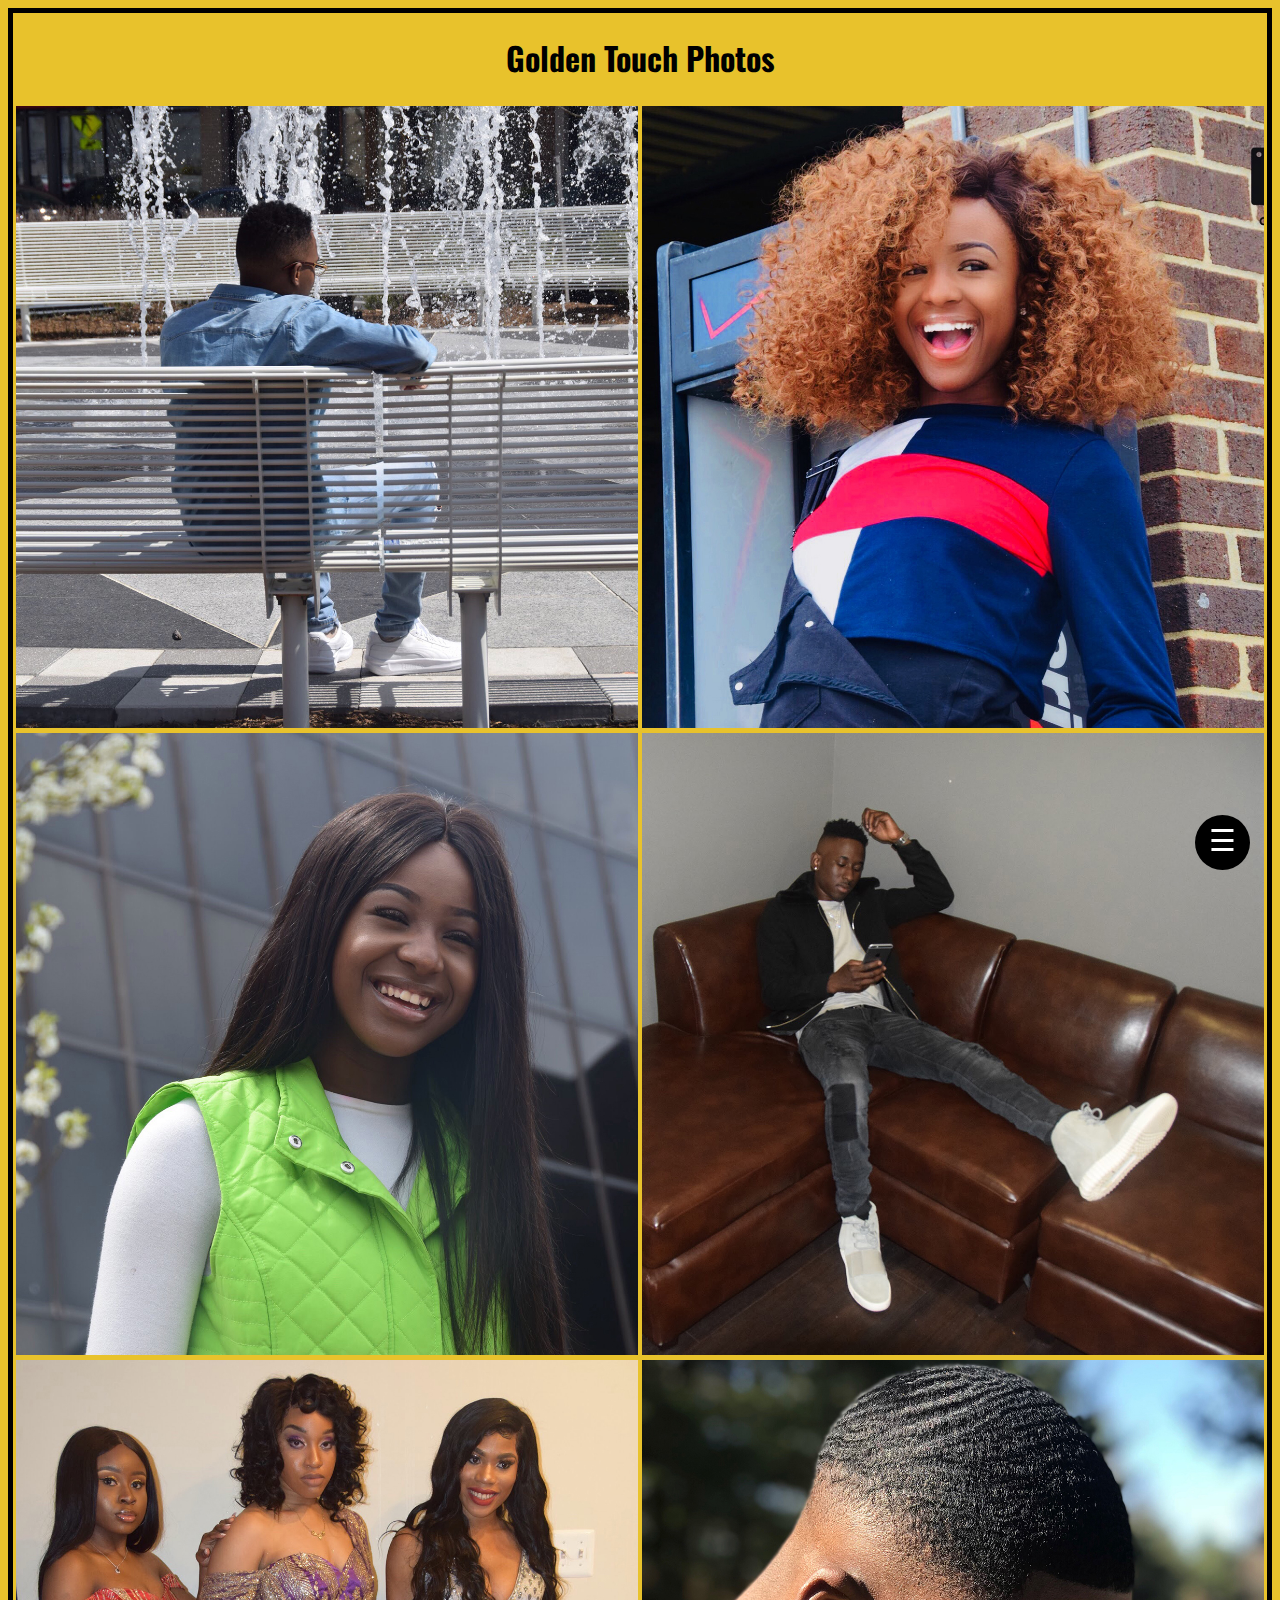
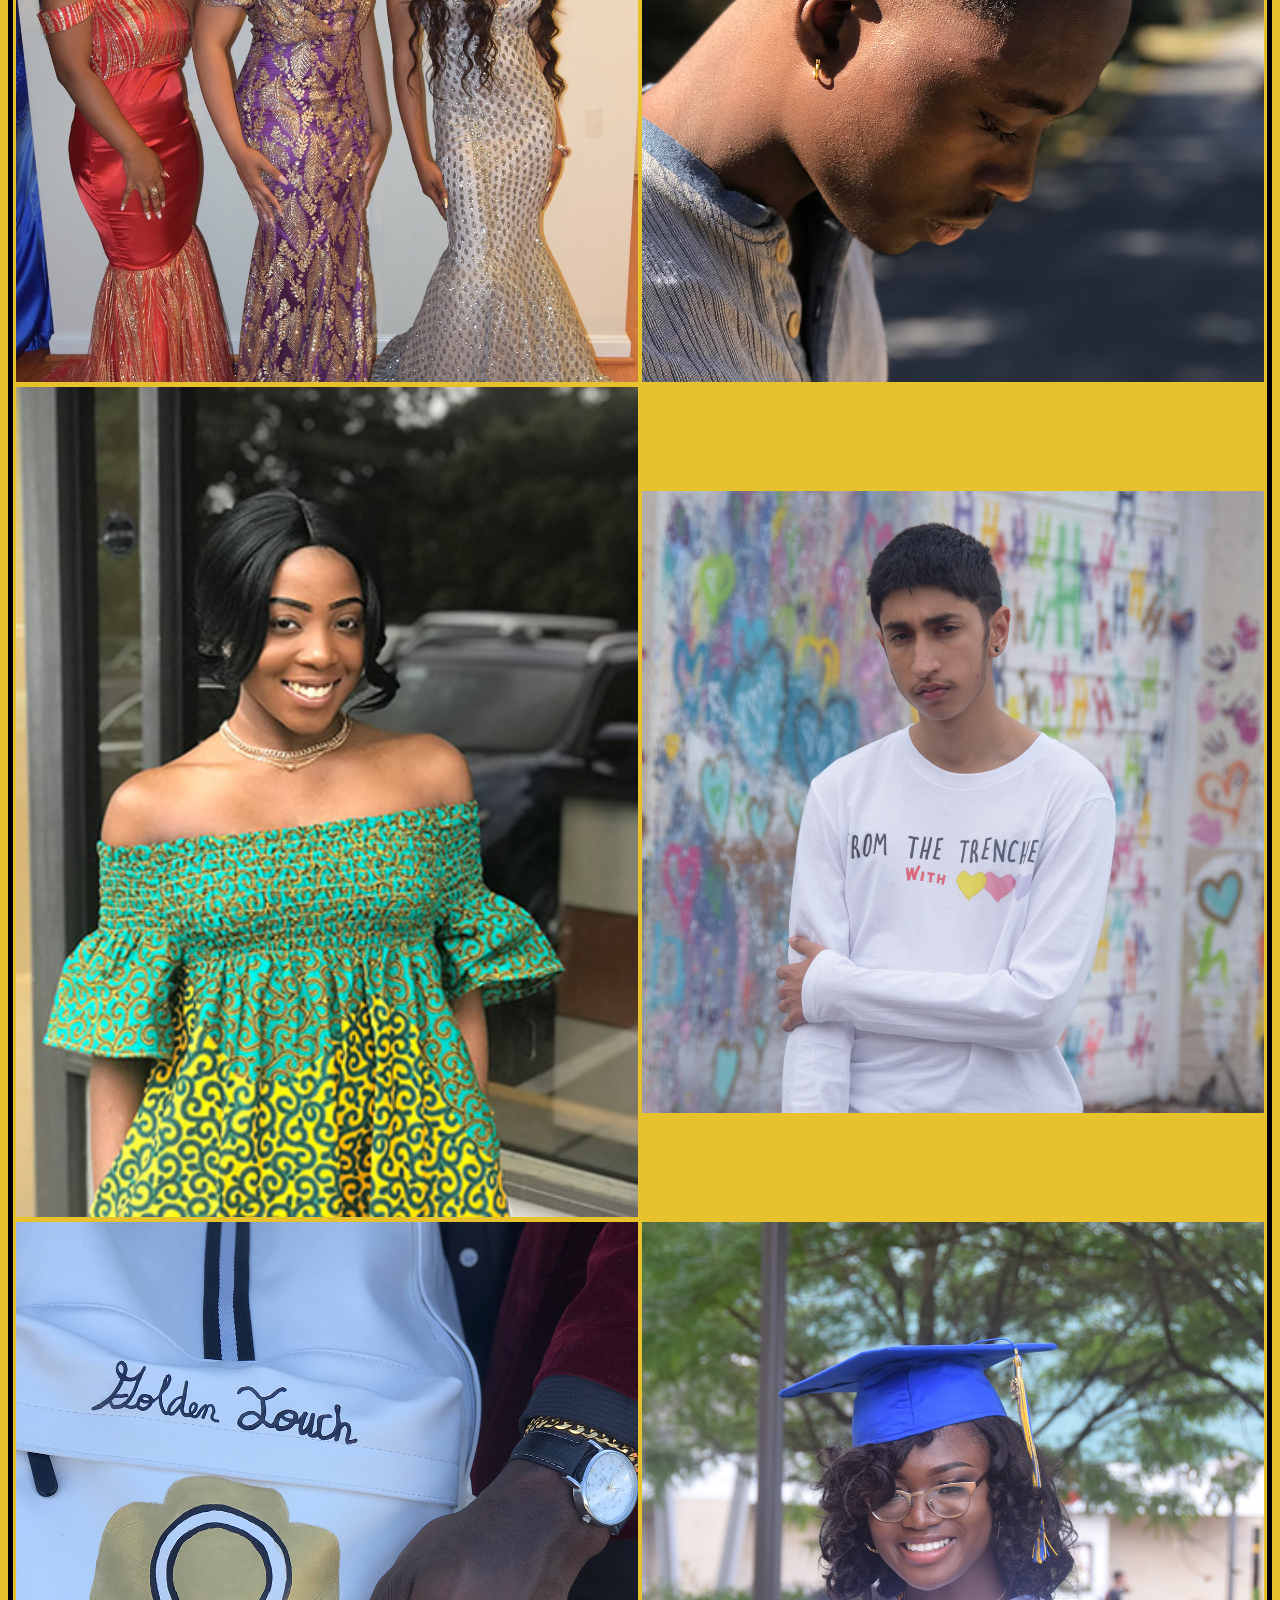
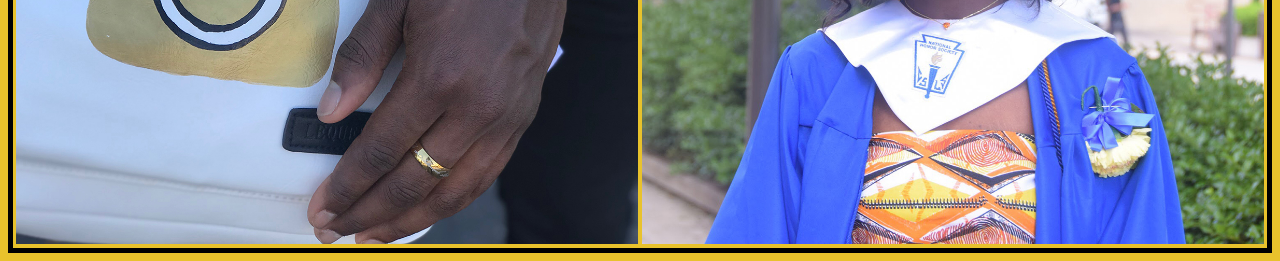
<file: index.html>
<!doctype html>
<html>
<head>
<meta charset="UTF-8">
<title>index</title>
<link href="styles.css" rel="stylesheet" type="text/css">
<link href="https://fonts.googleapis.com/css?family=Oswald" rel="stylesheet">
<link rel="stylesheet" href="https://use.fontawesome.com/releases/v5.3.1/css/all.css" integrity="sha384-mzrmE5qonljUremFsqc01SB46JvROS7bZs3IO2EmfFsd15uHvIt+Y8vEf7N7fWAU" crossorigin="anonymous">
<meta name="viewport" content="width=device-width, initial-scale=1.0">

</head>

<body>
	
	<div id="mySidenav" class="sidenav">
  <a href="javascript:void(0)" class="closebtn" onclick="closeNav()">&times;</a>
  <a href="about.html"><h1>"Osbert Tufuor"</h1></a>
  <a href="mailto:goldentouchphotos@gmail.com" target="_top"><i class="far fa-envelope"></i>  goldentouchphotos@gmail.com</a>
  <a href="tel:240 614 9914"><i class="fas fa-phone"></i> 240 614 9914</a>
  <a href="https://www.instagram.com/goldentouchphotos/"><i class="fab fa-instagram"></i>  goldentouchphotos</a>
	<a href="https://www.youtube.com/watch?v=sK-pdRQrrIg&feature=youtu.be"><i class="fab fa-youtube"></i> HeyOzzy!</a>
</div>
	<span style="font-size:30px;cursor:pointer" onclick="openNav()" id="menu">&#9776;</span>
	
	
	
	<div align="center">
		

	  <h1 style="font-size:2em"><strong>Golden Touch Photos</strong></h1>
		
		
<table style="width:100%">
	<tr>
		<td><img src="/smallpictures/1524354337820.JPEG" alt="Mountains" style="width:100%" onclick="openModal();currentSlide(1)" class="hover-shadow cursor"></td>
		<td><img src="/smallpictures/IMG_1424.JPG" alt="Lights" style="width:100%" onclick="openModal();currentSlide(2)" class="hover-shadow cursor"></td>
	</tr>

<tr>
		<td><img src="/smallpictures/1523476130771.JPEG" alt="Nature" style="width:100%" onclick="openModal();currentSlide(3)" class="hover-shadow cursor"></td>
		<td><img src="/smallpictures/IMG_3778.JPG" alt="Mountains" style="width:100%" onclick="openModal();currentSlide(4)" class="hover-shadow cursor"></td>
	</tr>

	<tr>
		<td><img src="/smallpictures/1526834132335.JPEG" alt="Nature" style="width:100%" onclick="openModal();currentSlide(5)" class="hover-shadow cursor"></td>
		<td><img src="/smallpictures/1519968778755.JPEG" alt="Nature" style="width:100%" onclick="openModal();currentSlide(6)" class="hover-shadow cursor"></td>
	</tr>

	<tr>
		<td><img src="/smallpictures/IMG_3201.jpeg" alt="Nature" style="width:100%" onclick="openModal();currentSlide(7)" class="hover-shadow cursor"></td>
		<td><img src="/smallpictures/1524870549771.JPEG" alt="Nature" style="width:100%" onclick="openModal();currentSlide(8)" class="hover-shadow cursor"></td>
	</tr>

	<tr>
		<td><img src="/smallpictures/FullSizeRender.jpeg" alt="Nature" style="width:100%" onclick="openModal();currentSlide(9)" class="hover-shadow cursor"></td>
		<td><img src="/smallpictures/IMG_3264.JPG" alt="Nature" style="width:100%" onclick="openModal();currentSlide(0)" class="hover-shadow cursor"></td>
	</tr>

</table>



    <div id="myModal" class="modal">
  <span class="close cursor" onclick="closeModal()">&times;</span>
  <div class="modal-content">

    <div class="mySlides">
      <img src="/pictures/1524354337820.JPEG" style="width:100%, height:100% ">
    </div>

    <div class="mySlides">
      <img src="/pictures/IMG_1424.JPG" style="width:100%, height:100%">
    </div>

    <div class="mySlides">
      <img src="/pictures/1523476130771.JPEG".JPG" style="width:100%, height:100%">
    </div>
    
	<div class="mySlides">
      <img src="/pictures/IMG_3778.JPG" style="width:100%, height:100%">
    </div>

    <div class="mySlides">
      <img src="/pictures/1526834132335.JPEG" style="width:100%, height:100%">
    </div>

    <div class="mySlides">
      <img src="/pictures/1519968778755.JPEG" style="width:100%, height:100%">
    </div>

    <div class="mySlides">
      <img src="/pictures/IMG_3201.jpeg" style="width:100%, height:100%">
    </div>

    <div class="mySlides">
      <img src="/pictures/1524870549771.JPEG" style="width:100%, height:100%">
    </div>
    
	<div class="mySlides">
      <img src="/pictures/FullSizeRender.jpeg" style="width:100%, height:100%">
    </div>

    <div class="mySlides">
      <img src="/pictures/IMG_3264.JPG" style="width:100%, height:100%">
    </div>

<!-- <h2>CLick the menu to get started <i class="fas fa-arrow-right"></i> </h2> -->


	</body>
  
	<script>
function openNav() {
    document.getElementById("mySidenav").style.width = "100%";
}

function closeNav() {
    document.getElementById("mySidenav").style.width = "0";
}

function openModal() {
  document.getElementById('myModal').style.display = "block";
}

function closeModal() {
  document.getElementById('myModal').style.display = "none";
}

var slideIndex = 2;
showSlides(slideIndex);

function plusSlides(n) {
  showSlides(slideIndex += n);
}

function currentSlide(n) {
  showSlides(slideIndex = n);
}

function showSlides(n) {
  var i;
  var slides = document.getElementsByClassName("mySlides");
  var dots = document.getElementsByClassName("demo");
  var captionText = document.getElementById("caption");
  if (n > slides.length) {slideIndex = 1}
  if (n < 1) {slideIndex = slides.length}
  for (i = 0; i < slides.length; i++) {
      slides[i].style.display = "none";
  }
  for (i = 0; i < dots.length; i++) {
      dots[i].className = dots[i].className.replace(" active", "");
  }
  slides[slideIndex-1].style.display = "block";
  dots[slideIndex-1].className += " active";
  captionText.innerHTML = dots[slideIndex-1].alt;
}
</script>

</html>
</file>
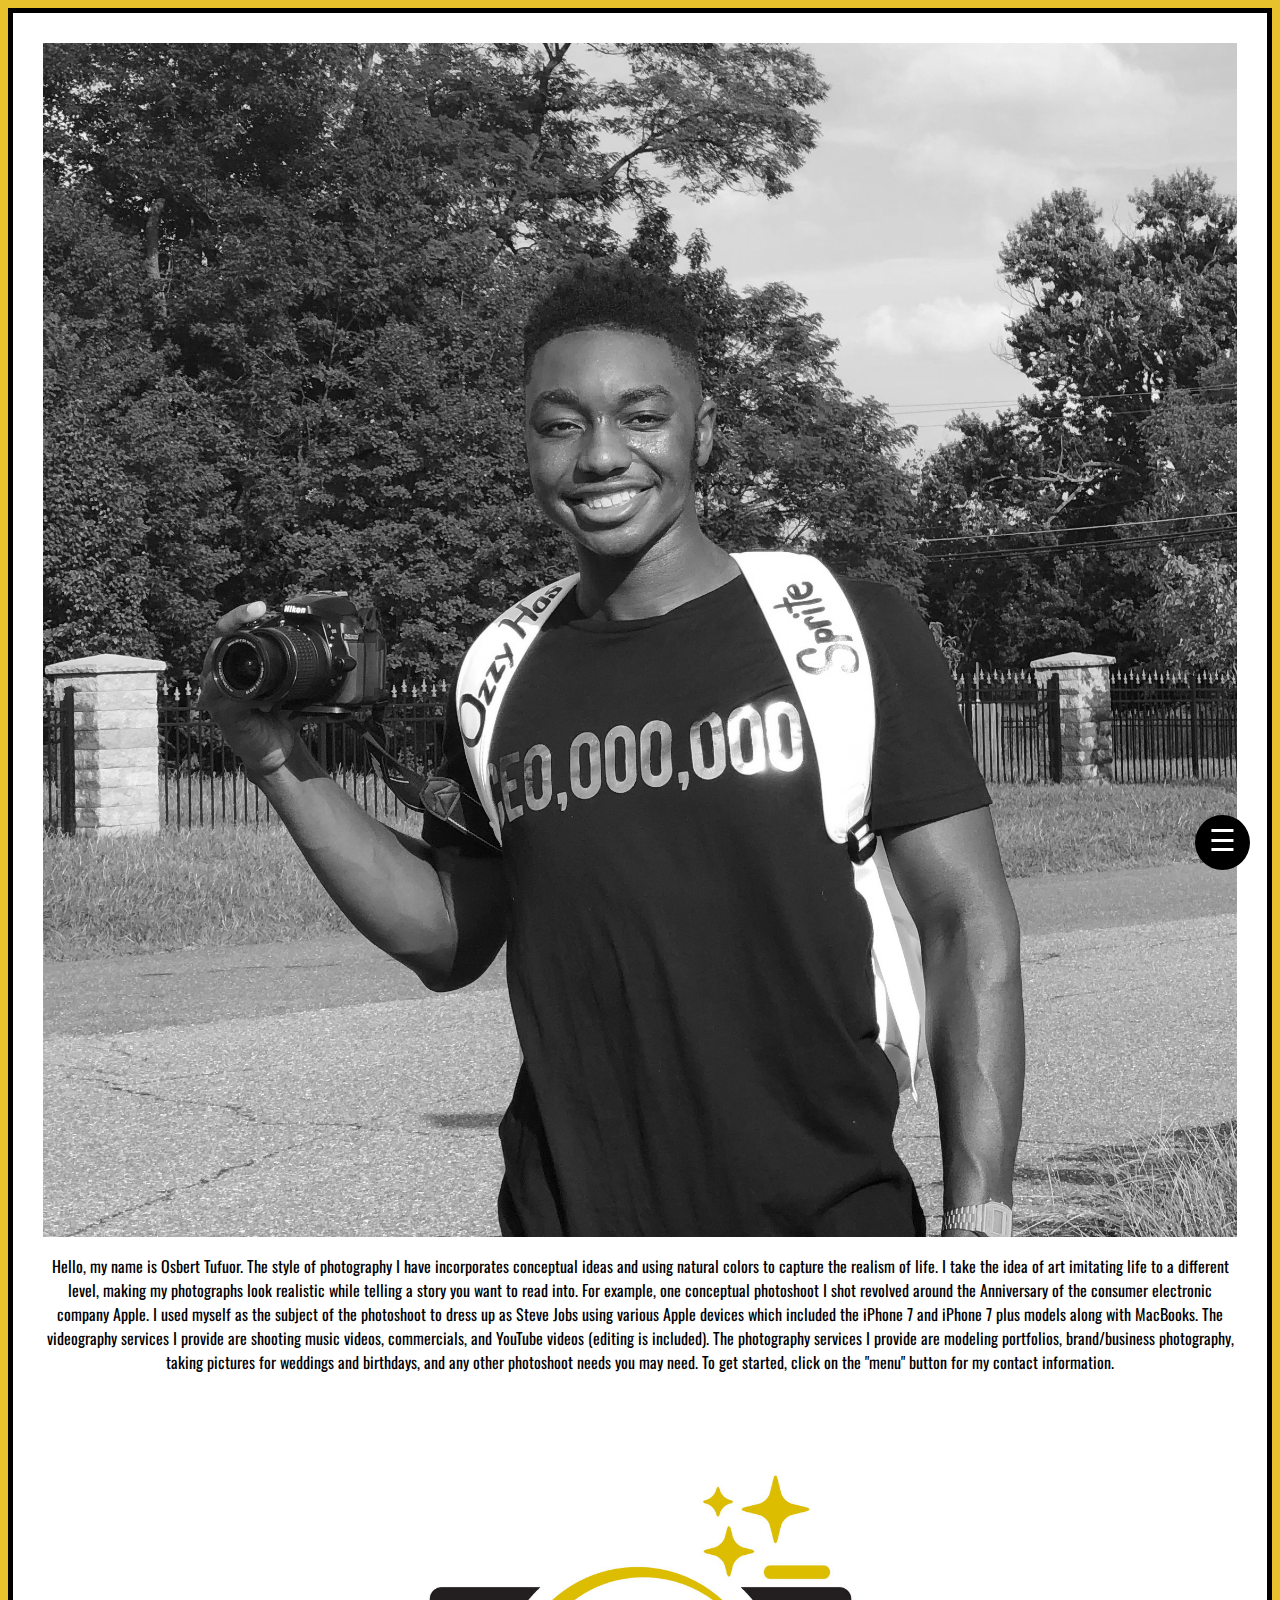
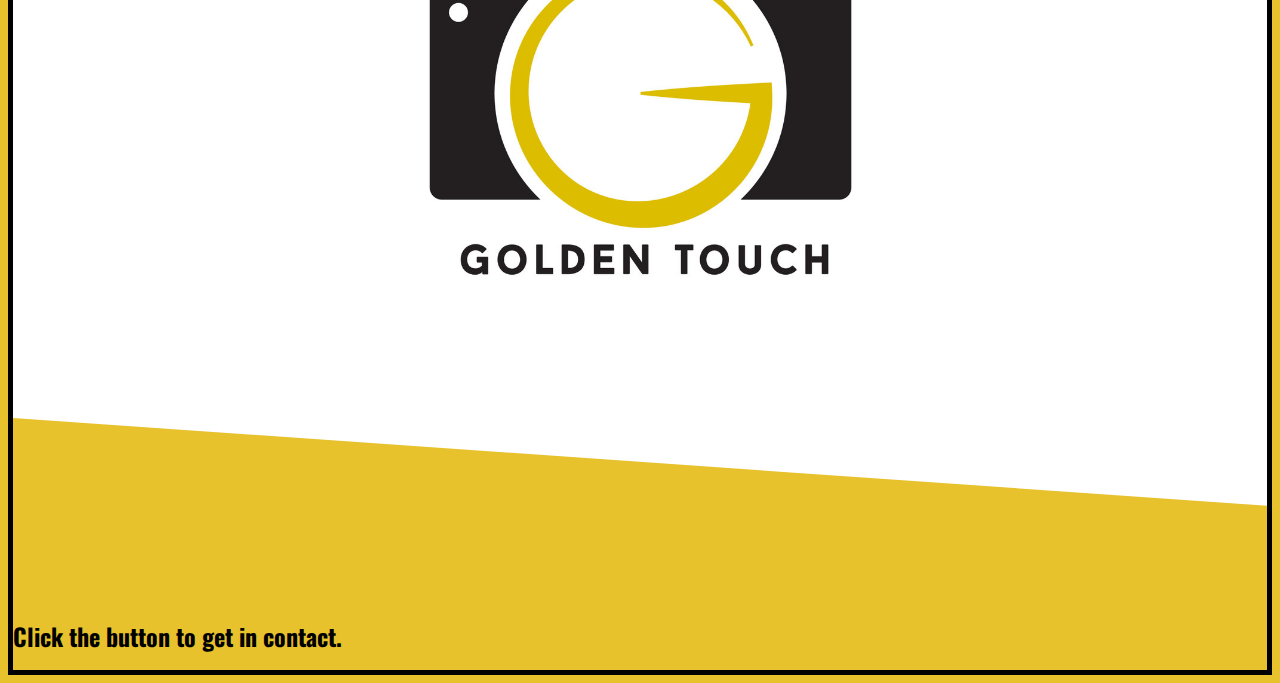
<file: about.html>
<!doctype html>
<html>
<head>
<meta charset="UTF-8">
<title>about</title>
<link href="styles.css" rel="stylesheet" type="text/css">
<link href="https://fonts.googleapis.com/css?family=Oswald" rel="stylesheet">
<link rel="stylesheet" href="https://use.fontawesome.com/releases/v5.3.1/css/all.css" integrity="sha384-mzrmE5qonljUremFsqc01SB46JvROS7bZs3IO2EmfFsd15uHvIt+Y8vEf7N7fWAU" crossorigin="anonymous">
<meta name="viewport" content="width=device-width, initial-scale=1.0">

</head>
<body>	


	<div id="mySidenav" class="sidenav">
  <a href="javascript:void(0)" class="closebtn" onclick="closeNav()">&times;</a>
  <a href="index.html"><h1>Gallery</h1></a>
  <a href="mailto:goldentouchphotos@gmail.com" target="_top"><i class="far fa-envelope"></i>  goldentouchphotos@gmail.com</a>
  <a href="tel:2406149914"><i class="fas fa-phone"></i> 240 614 9914</a>
  <a href="https://www.instagram.com/goldentouchphotos/"><i class="fab fa-instagram"></i>  goldentouchphotos</a>
	<a href="https://www.youtube.com/watch?v=sK-pdRQrrIg&feature=youtu.be"><i class="fab fa-youtube"></i> HeyOzzy!</a>
</div>
	<span style="font-size:30px;cursor:pointer" onclick="openNav()" id="menu">&#9776;</span>
	
	<div class="slantedDivA">
	
	<!-- <a href="index.html">  <i class="fas fa-chevron-circle-left"></i></a> <h1>  Osbert Tuffor</h1> -->
	
	
	<div align="center">
<div><img src="profile.jpeg" style="width:100%" alt=""/ ></div>
	
	<p>Hello, my name is Osbert Tufuor. The style of photography I have incorporates conceptual ideas and using natural colors to capture the realism of life. I take the idea of art imitating life to a different level, making my photographs look realistic while telling a story you want to read into. For example, one conceptual photoshoot I shot revolved around the Anniversary of the consumer electronic company Apple. I used myself as the subject of the photoshoot to dress up as Steve Jobs using various Apple devices which included the iPhone 7 and iPhone 7 plus models along with MacBooks. The videography services I provide are shooting music videos, commercials, and YouTube videos (editing is included). The photography services I provide are modeling portfolios, brand/business photography, taking pictures for weddings and birthdays, and any other photoshoot needs you may need. To get started, click on the "menu" button for my contact information.</p>

	<div><img src="logo.jpg" style="width:50%" alt=""/ ></div>
</div>
</div>
	
<h1>Click the button to get in contact.</h1>	
	</body>
	<script>
function openNav() {
    document.getElementById("mySidenav").style.width = "100%";
}

function closeNav() {
    document.getElementById("mySidenav").style.width = "0";
}
</script>
</html>
</file>
<file: styles.css>
@charset "UTF-8";
body{font-family: 'Oswald', sans-serif;
background-color: #e8c22c;
border: 5px solid black;
}

/*------picture grid--------*/

.row {
    display: -ms-flexbox; /* IE10 */
    display: flex;
    -ms-flex-wrap: wrap; /* IE10 */
    flex-wrap: wrap;
    padding: 0 4px;
}

/* Create four equal columns that sits next to each other */
.column {
    -ms-flex: 25%; /* IE10 */
    flex: 25%;
    max-width: 25%;
    padding: 0 4px;
}

.column img {
    margin-top: 8px;
    vertical-align: middle;
}

/* Responsive layout - makes a two column-layout instead of four columns */
@media screen and (max-width: 800px) {
    .column {
        -ms-flex: 50%;
        flex: 50%;
        max-width: 50%;
    }
}

/* Responsive layout - makes the two columns stack on top of each other instead of next to each other */
@media screen and (max-width: 600px) {
    .column {
        -ms-flex: 100%;
        flex: 100%;
        max-width: 100%;
    }
}

/*-------------------------------*/


img {width:100%;}

h1{font-size: 1.5em;}

#bigbutton{
	font-family: 'Oswald', sans-serif;
	background-color: coral;
	border: thick;
	color:white;
}


#sidewaystext{
	writing-mode: vertical-rl;
text-orientation: mixed;
}

#menu{
	position:fixed;
	width:55px;
	height:55px;
	bottom:30px;
	right:30px;
	background-color:black;
	color:white;
	border-radius:50px;
	text-align:center;
}
.fa-bars{
margin-top:17px;	
}


.sidenav {
    height: 100%;
    width: 0;
    position: fixed;
    z-index: 1;
    top: 0;
    left: 0;
    background-color: Black;
    overflow-x: hidden;
    transition: 0.5s;
    padding-top: 60px;
    text-align:center;
}

.sidenav a {
    padding: 8px 8px 8px 32px;
    text-decoration: none;
    font-size: 25px;
    color: #818181;
    display: block;
    transition: 0.3s;

}

.sidenav a:hover{
    color: #e8c22c;
}

.sidenav .closebtn {
    position: absolute;
    top: 0;
    right: 25px;
    font-size: 36px;
    margin-left: 50px;
}

/* The Modal (background) */
.modal {
  display: none;
  position: fixed;
  z-index: 1;
  padding-top: 100px;
  left: 0;
  top: 0;
  width: 100%;
  height: 100%;
  overflow: auto;
  background-color: black;
}

/* Modal Content */
.modal-content {
  position: relative;
  background-color: #fefefe;
  margin: auto;
  padding: 0;
  width: 90%;
  max-width: 1200px;
}

/* The Close Button */
.close {
  color: white;
  position: absolute;
  top: 10px;
  right: 25px;
  font-size: 35px;
  font-weight: bold;
}

.close:hover,
.close:focus {
  color: #999;
  text-decoration: none;
  cursor: pointer;
}

.mySlides {
  display: none;
}

.cursor {
  cursor: pointer;
}

/* Next & previous buttons */

img {
  margin-bottom: -4px;
}

.caption-container {
  text-align: center;
  background-color: black;
  padding: 2px 16px;
  color: white;
}

.demo {
  opacity: 0.6;
}

.active,
.demo:hover {
  opacity: 1;
}

img.hover-shadow {
  transition: 0.3s;
}

.hover-shadow:hover {
  box-shadow: 0 4px 8px 0 rgba(0, 0, 0, 0.2), 0 6px 20px 0 rgba(0, 0, 0, 0.19);
}



/*@media screen and (max-height: 450px) {
  .sidenav {padding-top: 15px;}
  .sidenav a {font-size: 18px;}
}*/

.slantedDivA{
      position: relative;
      width: 100%;
      height: auto;
      background: white;
      box-sizing: border-box;
      padding: 30px;
      color: Black;
      margin-bottom: 200px;
	z-index: -1; position:relative;
    }

    .slantedDivA:after{
      position: absolute;
      width: 100%;
      height: 100%;
      content: '';
      background: inherit;
      z-index: -1;
      top: 0;
      right: 0;
      bottom: 0;
      left: 0;
      transform-origin: top left;
      transform: skewY(4deg);
    }


/*back button on about page*/
.button5 {
    background-color: white;
    color: black;
    border: 2px solid #555555;
    padding: 14px 25px;
    text-align: center;
    text-decoration: none;
    display: inline-block;
}

.button5:hover {
    background-color: #555555;
    color: white;
}
</file>
